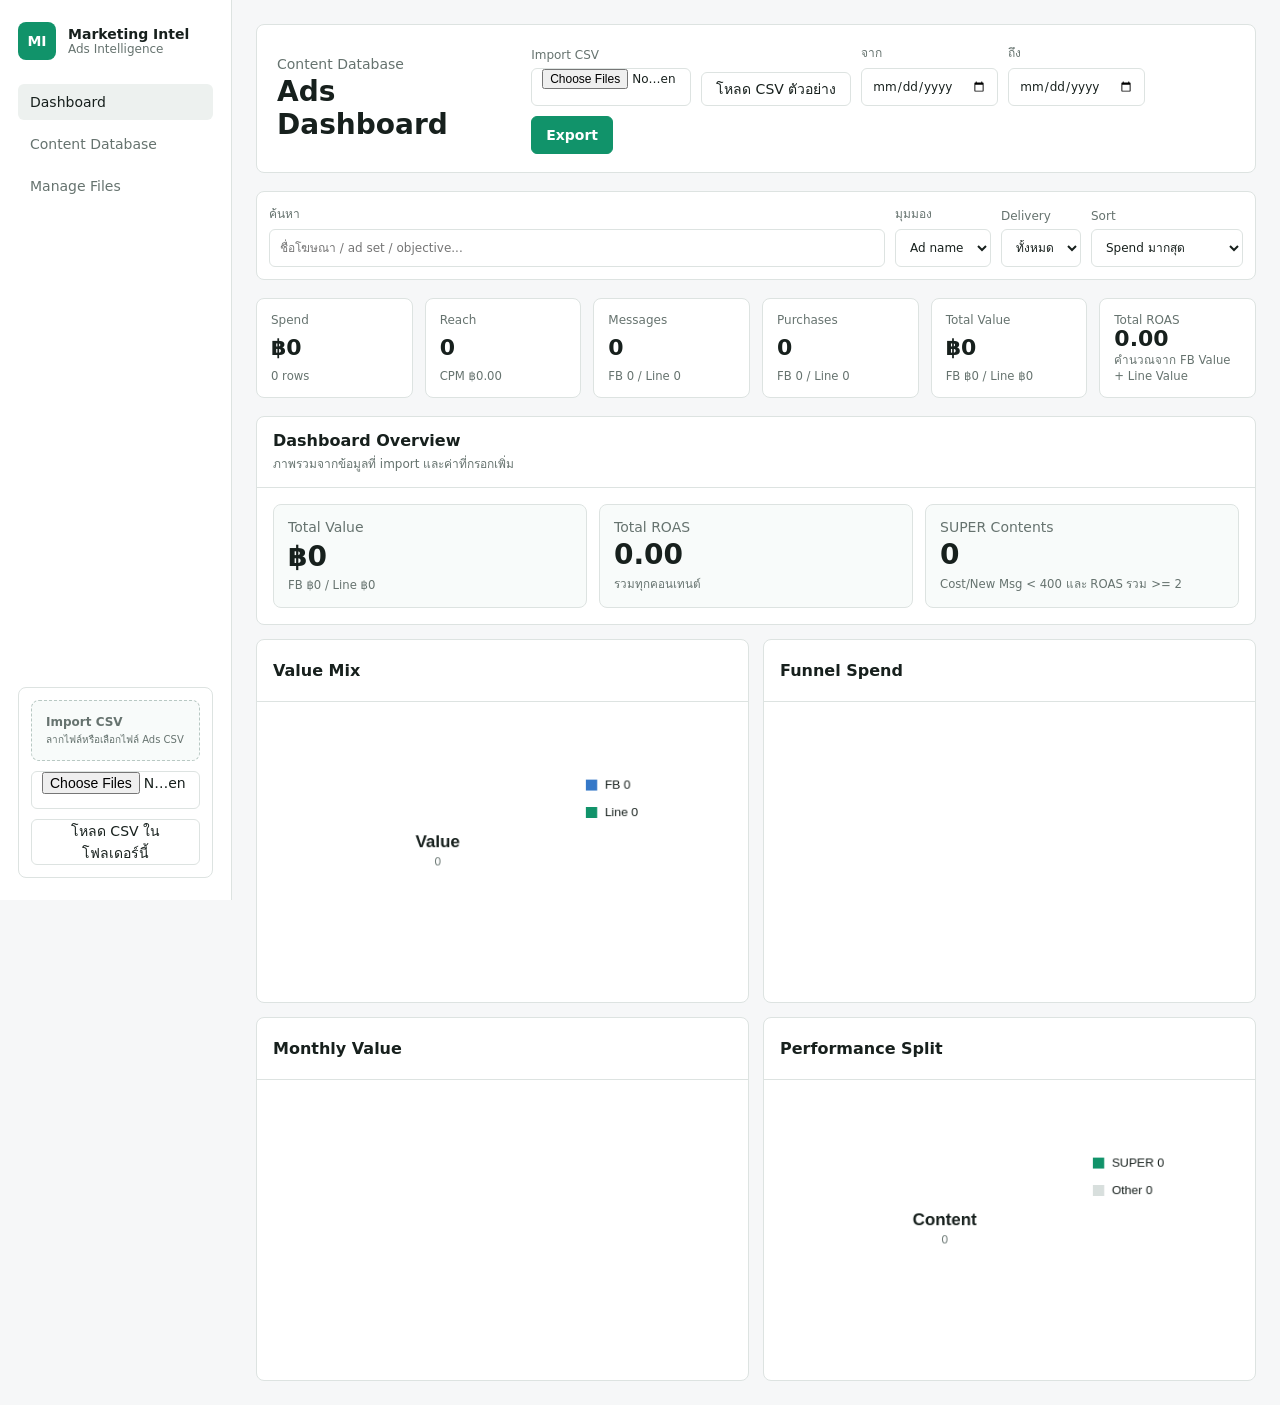
<file: KTDashboard/index.html>
<!doctype html>
<html lang="th">
  <head>
    <meta charset="UTF-8" />
    <meta name="viewport" content="width=device-width, initial-scale=1.0" />
    <title>Ads Intelligence Dashboard</title>
    <link rel="stylesheet" href="styles.css" />
  </head>
  <body>
    <div class="app-shell">
      <aside class="sidebar">
        <div class="brand">
          <div class="brand-mark">MI</div>
          <div>
            <strong>Marketing Intel</strong>
            <span>Ads Intelligence</span>
          </div>
        </div>

        <nav class="nav">
          <button class="nav-item active" type="button" data-view="dashboard">Dashboard</button>
          <button class="nav-item" type="button" data-view="content">Content Database</button>
          <button class="nav-item" type="button" data-view="files">Manage Files</button>
        </nav>

        <div class="upload-card">
          <label for="csvFile" class="file-drop">
            <span>Import CSV</span>
            <small>ลากไฟล์หรือเลือกไฟล์ Ads CSV</small>
          </label>
          <input id="csvFile" type="file" accept=".csv,text/csv" multiple />
          <button id="loadSample" class="ghost-button" type="button">โหลด CSV ในโฟลเดอร์นี้</button>
        </div>
      </aside>

      <main class="workspace">
        <header class="topbar">
          <div>
            <p class="eyebrow">Content Database</p>
            <h1>Ads Dashboard</h1>
          </div>
          <div class="top-actions">
            <label class="top-import">
              <span>Import CSV</span>
              <input id="csvFileTop" type="file" accept=".csv,text/csv" multiple />
            </label>
            <button id="loadSampleTop" class="ghost-button compact" type="button">โหลด CSV ตัวอย่าง</button>
            <label class="date-field">
              <span>จาก</span>
              <input id="dateFrom" type="date" />
            </label>
            <label class="date-field">
              <span>ถึง</span>
              <input id="dateTo" type="date" />
            </label>
            <button id="exportCsv" class="primary-button" type="button">Export</button>
          </div>
        </header>

        <section class="toolbar">
          <label class="search-box">
            <span>ค้นหา</span>
            <input id="searchInput" type="search" placeholder="ชื่อโฆษณา / ad set / objective..." />
          </label>
          <label>
            <span>มุมมอง</span>
            <select id="groupBy">
              <option value="ad">Ad name</option>
              <option value="adset">Ad set</option>
              <option value="month">Month</option>
            </select>
          </label>
          <label>
            <span>Delivery</span>
            <select id="deliveryFilter">
              <option value="all">ทั้งหมด</option>
            </select>
          </label>
          <label>
            <span>Sort</span>
            <select id="sortBy">
              <option value="spend">Spend มากสุด</option>
              <option value="totalRoas">Total ROAS มากสุด</option>
              <option value="purchases">Purchases มากสุด</option>
              <option value="messages">Messages มากสุด</option>
              <option value="reach">Reach มากสุด</option>
              <option value="cpr">Cost / Result ต่ำสุด</option>
              <option value="cpmessaging">Cost / Msg ต่ำสุด</option>
              <option value="cpm">CPM ต่ำสุด</option>
            </select>
          </label>
        </section>

        <section class="kpi-grid" id="kpiGrid"></section>

        <section class="dashboard-overview" data-view-panel="dashboard">
          <div class="panel hero-metrics">
            <div class="panel-head">
              <div>
                <h2>Dashboard Overview</h2>
                <p>ภาพรวมจากข้อมูลที่ import และค่าที่กรอกเพิ่ม</p>
              </div>
            </div>
            <div class="overview-grid">
              <div class="overview-stat">
                <span>Total Value</span>
                <strong id="overviewValue">฿0</strong>
                <small id="overviewValueNote">FB + Line</small>
              </div>
              <div class="overview-stat">
                <span>Total ROAS</span>
                <strong id="overviewRoas">0.00</strong>
                <small>รวมทุกคอนเทนต์</small>
              </div>
              <div class="overview-stat">
                <span>SUPER Contents</span>
                <strong id="overviewSuper">0</strong>
                <small>Cost/New Msg < 400 และ ROAS รวม >= 2</small>
              </div>
            </div>
          </div>

          <div class="dashboard-chart-grid">
            <div class="panel">
              <div class="panel-head">
                <h2>Value Mix</h2>
              </div>
              <canvas id="valueDonut" width="420" height="300"></canvas>
            </div>
            <div class="panel">
              <div class="panel-head">
                <h2>Funnel Spend</h2>
              </div>
              <canvas id="funnelBar" width="520" height="300"></canvas>
            </div>
            <div class="panel">
              <div class="panel-head">
                <h2>Monthly Value</h2>
              </div>
              <canvas id="monthlyBar" width="520" height="300"></canvas>
            </div>
            <div class="panel">
              <div class="panel-head">
                <h2>Performance Split</h2>
              </div>
              <canvas id="performanceDonut" width="420" height="300"></canvas>
            </div>
          </div>
        </section>

        <section class="analysis-grid" data-view-panel="content">
          <div class="panel chart-panel">
            <div class="panel-head">
              <div>
                <h2>Performance Trend</h2>
                <p id="trendSubtitle">ใช้ข้อมูลที่ import เพื่อแสดง spend, value และ ROAS</p>
              </div>
              <div class="legend">
                <span class="dot spend"></span>Spend
                <span class="dot revenue"></span>Value
                <span class="dot roas"></span>ROAS
              </div>
              <div class="trend-tabs" aria-label="Trend granularity">
                <button class="trend-tab active" type="button" data-trend-mode="day">Daily</button>
                <button class="trend-tab" type="button" data-trend-mode="week">Weekly</button>
                <button class="trend-tab" type="button" data-trend-mode="month">Monthly</button>
              </div>
            </div>
            <canvas id="trendChart" width="900" height="320"></canvas>
          </div>

          <div class="panel insights-panel">
            <div class="panel-head">
              <h2>AI-style Insights</h2>
              <div class="insight-tabs" aria-label="Insight category">
                <button class="insight-tab active" type="button" data-insight-mode="roas">ROAS</button>
                <button class="insight-tab" type="button" data-insight-mode="spend">Spend</button>
                <button class="insight-tab" type="button" data-insight-mode="messages">Msg</button>
                <button class="insight-tab" type="button" data-insight-mode="purchases">Purchase</button>
                <button class="insight-tab" type="button" data-insight-mode="engage">Engage</button>
                <button class="insight-tab" type="button" data-insight-mode="cost">Cost</button>
              </div>
            </div>
            <div id="insights" class="insight-list"></div>
          </div>
        </section>

        <section class="content-grid" data-view-panel="content">
          <aside class="panel detail-panel">
            <div class="panel-head">
              <h2>Selected Content</h2>
            </div>
            <div id="detailContent" class="detail-empty">เลือกแถวในตารางเพื่อดูรายละเอียด</div>
          </aside>

          <div class="panel table-panel">
            <div class="panel-head">
              <div>
                <h2>Content Database</h2>
                <p id="rowCount">รอ import ข้อมูล</p>
              </div>
              <div class="pager">
                <button id="prevPage" type="button">ก่อนหน้า</button>
                <span id="pageLabel">1 / 1</span>
                <button id="nextPage" type="button">ถัดไป</button>
              </div>
            </div>
            <div class="table-wrap">
              <table>
                <thead>
                  <tr>
                    <th data-sort="name">Post Name</th>
                    <th data-sort="type">Type</th>
                    <th data-sort="market">Market</th>
                    <th data-sort="funnel">Funnel</th>
                    <th data-sort="product">Product</th>
                    <th data-sort="objective">Obj.</th>
                    <th data-sort="month">Month</th>
                    <th data-sort="date">Publish</th>
                    <th data-sort="spend">Spent</th>
                    <th data-sort="reach">Reach</th>
                    <th data-sort="contacts">New Msg</th>
                    <th data-sort="costNewMsg">Cost/New Msg</th>
                    <th data-sort="messages">MSG</th>
                    <th data-sort="cpmessaging">Cost/MSG</th>
                    <th data-sort="purchases">Purchase</th>
                    <th data-sort="value">Purchase Conversion Value</th>
                    <th data-sort="totalRoas">ROAS</th>
                    <th data-sort="conversionRate">Conversion Rate %</th>
                    <th data-sort="linePurchases">ยอดปิด Line</th>
                    <th data-sort="lineValue">ยอดรวม</th>
                    <th data-sort="totalRoas">ROAS รวม</th>
                    <th>SUPER</th>
                    <th>Views</th>
                    <th>Interactions + Link clicks</th>
                    <th>% Engage</th>
                  </tr>
                </thead>
                <tbody id="tableBody"></tbody>
              </table>
            </div>
          </div>

        </section>

        <section class="files-panel" data-view-panel="files" hidden>
          <div class="panel">
            <div class="panel-head">
              <div>
                <h2>Manage Files</h2>
                <p>ไฟล์ CSV ที่บันทึกไว้ใน browser นี้</p>
              </div>
              <button id="clearFiles" class="ghost-button compact" type="button">ลบไฟล์ทั้งหมด</button>
            </div>
            <div id="fileList" class="file-list"></div>
          </div>
        </section>
      </main>
    </div>

    <template id="emptyStateTemplate">
      <tr>
        <td colspan="25" class="empty-state">Import CSV เพื่อเริ่มดู dashboard</td>
      </tr>
    </template>

    <script src="app.js"></script>
  </body>
</html>
</file>
<file: KTDashboard/styles.css>
:root {
  --bg: #f6f7f8;
  --surface: #ffffff;
  --surface-2: #eef6f3;
  --line: #dde3e1;
  --ink: #17201d;
  --muted: #66736f;
  --green: #11936a;
  --green-2: #dff4ed;
  --gold: #c9831a;
  --red: #d85050;
  --blue: #3578c8;
  --shadow: 0 10px 30px rgba(31, 45, 40, 0.08);
}

* {
  box-sizing: border-box;
}

body {
  margin: 0;
  background: var(--bg);
  color: var(--ink);
  font-family: Inter, ui-sans-serif, system-ui, -apple-system, BlinkMacSystemFont, "Segoe UI", sans-serif;
  font-size: 14px;
}

button,
input,
select {
  font: inherit;
}

button {
  cursor: pointer;
}

.app-shell {
  display: grid;
  grid-template-columns: 232px minmax(0, 1fr);
  min-height: 100vh;
}

.sidebar {
  border-right: 1px solid var(--line);
  background: var(--surface);
  padding: 22px 18px;
  display: flex;
  flex-direction: column;
  gap: 24px;
  position: sticky;
  top: 0;
  height: 100vh;
}

.brand {
  display: flex;
  align-items: center;
  gap: 12px;
}

.brand-mark {
  width: 38px;
  height: 38px;
  border-radius: 8px;
  background: var(--green);
  color: white;
  display: grid;
  place-items: center;
  font-weight: 800;
  letter-spacing: 0;
}

.brand strong,
.brand span {
  display: block;
}

.brand span {
  color: var(--muted);
  font-size: 12px;
}

.nav {
  display: grid;
  gap: 6px;
}

.nav-item {
  border: 0;
  background: transparent;
  color: var(--muted);
  text-align: left;
  padding: 10px 12px;
  border-radius: 6px;
}

.nav-item.active,
.nav-item:hover {
  background: #edf1ef;
  color: var(--ink);
}

.upload-card {
  margin-top: auto;
  border: 1px solid var(--line);
  padding: 12px;
  border-radius: 8px;
  display: grid;
  gap: 10px;
}

#csvFile {
  width: 100%;
}

.file-drop {
  display: grid;
  gap: 4px;
  padding: 14px;
  border: 1px dashed #b8c8c3;
  border-radius: 8px;
  background: #f8fbfa;
}

.file-drop span {
  font-weight: 700;
}

.file-drop small {
  color: var(--muted);
  line-height: 1.35;
}

.workspace {
  padding: 24px;
  display: grid;
  gap: 18px;
}

.topbar,
.toolbar,
.panel,
.kpi-card {
  background: var(--surface);
  border: 1px solid var(--line);
}

.topbar {
  border-radius: 8px;
  padding: 18px 20px;
  display: flex;
  justify-content: space-between;
  gap: 16px;
  align-items: center;
}

.eyebrow {
  margin: 0 0 4px;
  color: var(--muted);
}

h1,
h2,
p {
  margin: 0;
}

h1 {
  font-size: 28px;
  line-height: 1.15;
}

h2 {
  font-size: 16px;
}

.top-actions,
.toolbar {
  display: flex;
  gap: 10px;
  align-items: end;
  flex-wrap: wrap;
}

.view-switch {
  display: flex;
  gap: 4px;
  border: 1px solid var(--line);
  border-radius: 8px;
  padding: 4px;
  background: #f8fbfa;
}

.view-switch .nav-item {
  padding: 8px 10px;
  text-align: center;
  white-space: nowrap;
}

.top-import input {
  max-width: 160px;
}

.toolbar {
  border-radius: 8px;
  padding: 12px;
}

label {
  display: grid;
  gap: 6px;
  color: var(--muted);
  font-size: 12px;
}

input,
select {
  border: 1px solid var(--line);
  background: white;
  border-radius: 6px;
  min-height: 38px;
  padding: 0 10px;
  color: var(--ink);
}

.search-box {
  min-width: min(420px, 100%);
  flex: 1;
}

.primary-button,
.ghost-button,
.pager button {
  border-radius: 6px;
  min-height: 38px;
  padding: 0 14px;
  border: 1px solid var(--line);
  background: white;
  color: var(--ink);
}

.ghost-button.compact {
  width: auto;
  min-height: 34px;
}

.danger-button {
  border: 1px solid #f0c7c7;
  background: #fff5f5;
  color: var(--red);
  border-radius: 6px;
  min-height: 34px;
  padding: 0 12px;
}

.primary-button {
  border-color: var(--green);
  background: var(--green);
  color: white;
  font-weight: 700;
}

.ghost-button {
  width: 100%;
}

.kpi-grid {
  display: grid;
  grid-template-columns: repeat(6, minmax(150px, 1fr));
  gap: 12px;
}

[hidden] {
  display: none !important;
}

.dashboard-overview {
  display: grid;
  gap: 14px;
}

.overview-grid {
  padding: 16px;
  display: grid;
  grid-template-columns: repeat(3, minmax(180px, 1fr));
  gap: 12px;
}

.overview-stat {
  border: 1px solid var(--line);
  border-radius: 8px;
  padding: 14px;
  background: #f8fbfa;
  display: grid;
  gap: 6px;
}

.overview-stat span,
.overview-stat small {
  color: var(--muted);
}

.overview-stat strong {
  font-size: 28px;
  line-height: 1;
}

.dashboard-chart-grid {
  display: grid;
  grid-template-columns: repeat(2, minmax(280px, 1fr));
  gap: 14px;
}

.dashboard-chart-grid canvas {
  width: 100%;
  height: 300px;
  display: block;
  padding: 10px 14px 16px;
}

.files-panel {
  display: grid;
}

.file-list {
  padding: 12px;
  display: grid;
  gap: 10px;
}

.file-item {
  display: grid;
  grid-template-columns: minmax(0, 1fr) auto;
  gap: 12px;
  align-items: center;
  border: 1px solid var(--line);
  border-radius: 8px;
  padding: 12px;
  background: #f8fbfa;
}

.file-item strong,
.file-item span {
  display: block;
}

.file-item span {
  color: var(--muted);
  font-size: 12px;
  margin-top: 4px;
}

.kpi-card {
  border-radius: 8px;
  padding: 14px;
  min-height: 96px;
  display: grid;
  align-content: space-between;
}

.kpi-card span {
  color: var(--muted);
  font-size: 12px;
}

.kpi-card strong {
  font-size: 22px;
  line-height: 1.1;
}

.kpi-card small {
  color: var(--muted);
}

.analysis-grid {
  display: grid;
  grid-template-columns: minmax(0, 2fr) minmax(280px, 0.75fr);
  gap: 14px;
  align-items: start;
}

.content-grid {
  display: grid;
  grid-template-columns: minmax(0, 1fr);
  gap: 14px;
}

.panel {
  border-radius: 8px;
  min-width: 0;
  overflow: hidden;
}

.panel-head {
  min-height: 62px;
  padding: 14px 16px;
  border-bottom: 1px solid var(--line);
  display: flex;
  align-items: center;
  justify-content: space-between;
  gap: 12px;
}

.panel-head p {
  color: var(--muted);
  font-size: 12px;
  margin-top: 4px;
}

.chart-panel canvas {
  width: 100%;
  height: 360px;
  display: block;
  padding: 10px 16px 16px;
}

.legend {
  display: flex;
  align-items: center;
  gap: 8px;
  color: var(--muted);
  font-size: 12px;
  white-space: nowrap;
}

.trend-tabs {
  display: inline-flex;
  border: 1px solid var(--line);
  border-radius: 6px;
  overflow: hidden;
  background: white;
}

.insight-tabs {
  display: flex;
  flex-wrap: wrap;
  gap: 4px;
}

.insight-tab {
  min-height: 28px;
  border: 1px solid var(--line);
  border-radius: 6px;
  background: white;
  color: var(--muted);
  padding: 0 8px;
  font-size: 12px;
}

.insight-tab.active {
  border-color: var(--green);
  background: var(--green-2);
  color: var(--green);
  font-weight: 800;
}

.trend-tab {
  min-height: 32px;
  border: 0;
  border-right: 1px solid var(--line);
  background: white;
  color: var(--muted);
  padding: 0 10px;
}

.trend-tab:last-child {
  border-right: 0;
}

.trend-tab.active {
  background: var(--green);
  color: white;
  font-weight: 700;
}

.dot {
  width: 9px;
  height: 9px;
  border-radius: 50%;
  display: inline-block;
}

.dot.spend {
  background: var(--green);
}

.dot.revenue {
  background: var(--blue);
}

.dot.roas {
  background: var(--gold);
}

.insight-list {
  padding: 12px;
  display: grid;
  gap: 10px;
}

.insight {
  border: 1px solid var(--line);
  border-radius: 8px;
  padding: 12px;
  display: grid;
  gap: 6px;
}

.insight.rank {
  grid-template-columns: 28px minmax(0, 1fr);
  align-items: start;
}

.rank-no {
  width: 24px;
  height: 24px;
  border-radius: 50%;
  display: grid;
  place-items: center;
  background: var(--green-2);
  color: var(--green);
  font-weight: 800;
  font-size: 12px;
}

.insight b {
  color: var(--green);
}

.insight small {
  color: var(--muted);
  line-height: 1.45;
}

.table-wrap {
  overflow: auto;
  max-height: 560px;
}

table {
  width: 100%;
  border-collapse: collapse;
  min-width: 2380px;
}

th,
td {
  border-bottom: 1px solid var(--line);
  padding: 10px 12px;
  text-align: right;
  white-space: nowrap;
}

th {
  position: sticky;
  top: 0;
  background: #f7faf9;
  z-index: 1;
  font-size: 12px;
  color: #43504c;
}

th[data-sort] {
  cursor: pointer;
}

th:first-child,
td:first-child {
  text-align: left;
  min-width: 330px;
  max-width: 420px;
}

td:first-child {
  white-space: normal;
}

tbody tr {
  transition: background 0.15s ease;
}

tbody tr:hover,
tbody tr.selected {
  background: var(--surface-2);
}

.name-cell {
  display: flex;
  gap: 10px;
  align-items: center;
}

.thumb {
  width: 34px;
  height: 34px;
  border-radius: 6px;
  flex: 0 0 auto;
  background: linear-gradient(135deg, #f3c3a4, #f5e8d8 48%, #8fc7b2);
  display: grid;
  place-items: center;
  color: #4b342a;
  font-weight: 800;
  font-size: 12px;
}

.thumb.large {
  width: 48px;
  height: 48px;
  font-size: 14px;
}

.name-cell small {
  color: var(--muted);
  display: block;
  margin-top: 2px;
}

.positive {
  color: var(--green);
  font-weight: 700;
}

.negative {
  color: var(--red);
  font-weight: 700;
}

.empty-state {
  height: 180px;
  text-align: center;
  color: var(--muted);
}

.pager {
  display: flex;
  align-items: center;
  gap: 8px;
  color: var(--muted);
  font-size: 12px;
}

.detail-panel {
  align-self: stretch;
}

.detail-empty,
.detail-body {
  padding: 16px;
}

.detail-body {
  display: grid;
  gap: 14px;
}

.selected-card-row {
  display: grid;
  grid-template-columns: minmax(220px, 0.8fr) minmax(340px, 1fr) minmax(0, 1.45fr);
  gap: 12px;
  align-items: stretch;
}

.selected-title {
  display: flex;
  align-items: center;
  gap: 12px;
  min-width: 0;
}

.selected-title h3 {
  margin: 0;
  font-size: 15px;
  line-height: 1.35;
}

.detail-hero {
  min-height: 150px;
  border-radius: 8px;
  background: linear-gradient(135deg, #f6d8c4, #ffffff 42%, #cae8df);
  display: grid;
  place-items: center;
  text-align: center;
  padding: 20px;
  font-weight: 800;
  color: #224139;
}

.detail-metrics {
  display: grid;
  grid-template-columns: repeat(2, 1fr);
  gap: 8px;
}

.detail-metrics.inline {
  grid-template-columns: repeat(4, minmax(96px, 1fr));
}

.metric {
  border: 1px solid var(--line);
  border-radius: 6px;
  padding: 10px;
}

.metric span {
  color: var(--muted);
  font-size: 12px;
  display: block;
  margin-bottom: 4px;
}

.metric strong {
  font-size: 16px;
}

.line-form {
  border: 1px solid var(--line);
  border-radius: 8px;
  padding: 12px;
  display: grid;
  gap: 10px;
  background: #f8fbfa;
}

.line-form h3 {
  margin: 0;
  font-size: 15px;
}

.line-form input {
  width: 100%;
  background: white;
}

.line-form.inline {
  grid-template-columns: repeat(3, minmax(120px, 1fr));
  align-items: end;
}

.line-apply {
  grid-column: 1 / -1;
  white-space: nowrap;
}

@media (max-width: 1180px) {
  .analysis-grid,
  .content-grid {
    grid-template-columns: 1fr;
  }

  .selected-card-row {
    grid-template-columns: 1fr;
  }

  .line-form.inline,
  .detail-metrics.inline {
    grid-template-columns: repeat(2, minmax(120px, 1fr));
  }

  .kpi-grid {
    grid-template-columns: repeat(3, minmax(150px, 1fr));
  }

  .dashboard-chart-grid,
  .overview-grid {
    grid-template-columns: 1fr;
  }
}

@media (max-width: 720px) {
  .app-shell {
    grid-template-columns: 1fr;
  }

  .sidebar {
    position: static;
    height: auto;
  }

  .nav {
    grid-template-columns: repeat(3, minmax(0, 1fr));
  }

  .workspace {
    padding: 14px;
  }

  .topbar {
    align-items: stretch;
    flex-direction: column;
  }

  .top-actions,
  .toolbar {
    align-items: stretch;
  }

  .top-actions > *,
  .toolbar > * {
    flex: 1 1 100%;
  }

  .kpi-grid {
    grid-template-columns: 1fr 1fr;
  }

  .panel-head {
    align-items: flex-start;
    flex-direction: column;
  }

  .legend {
    flex-wrap: wrap;
  }

  .line-form.inline,
  .detail-metrics.inline {
    grid-template-columns: 1fr;
  }

  h1 {
    font-size: 24px;
  }
}
</file>
